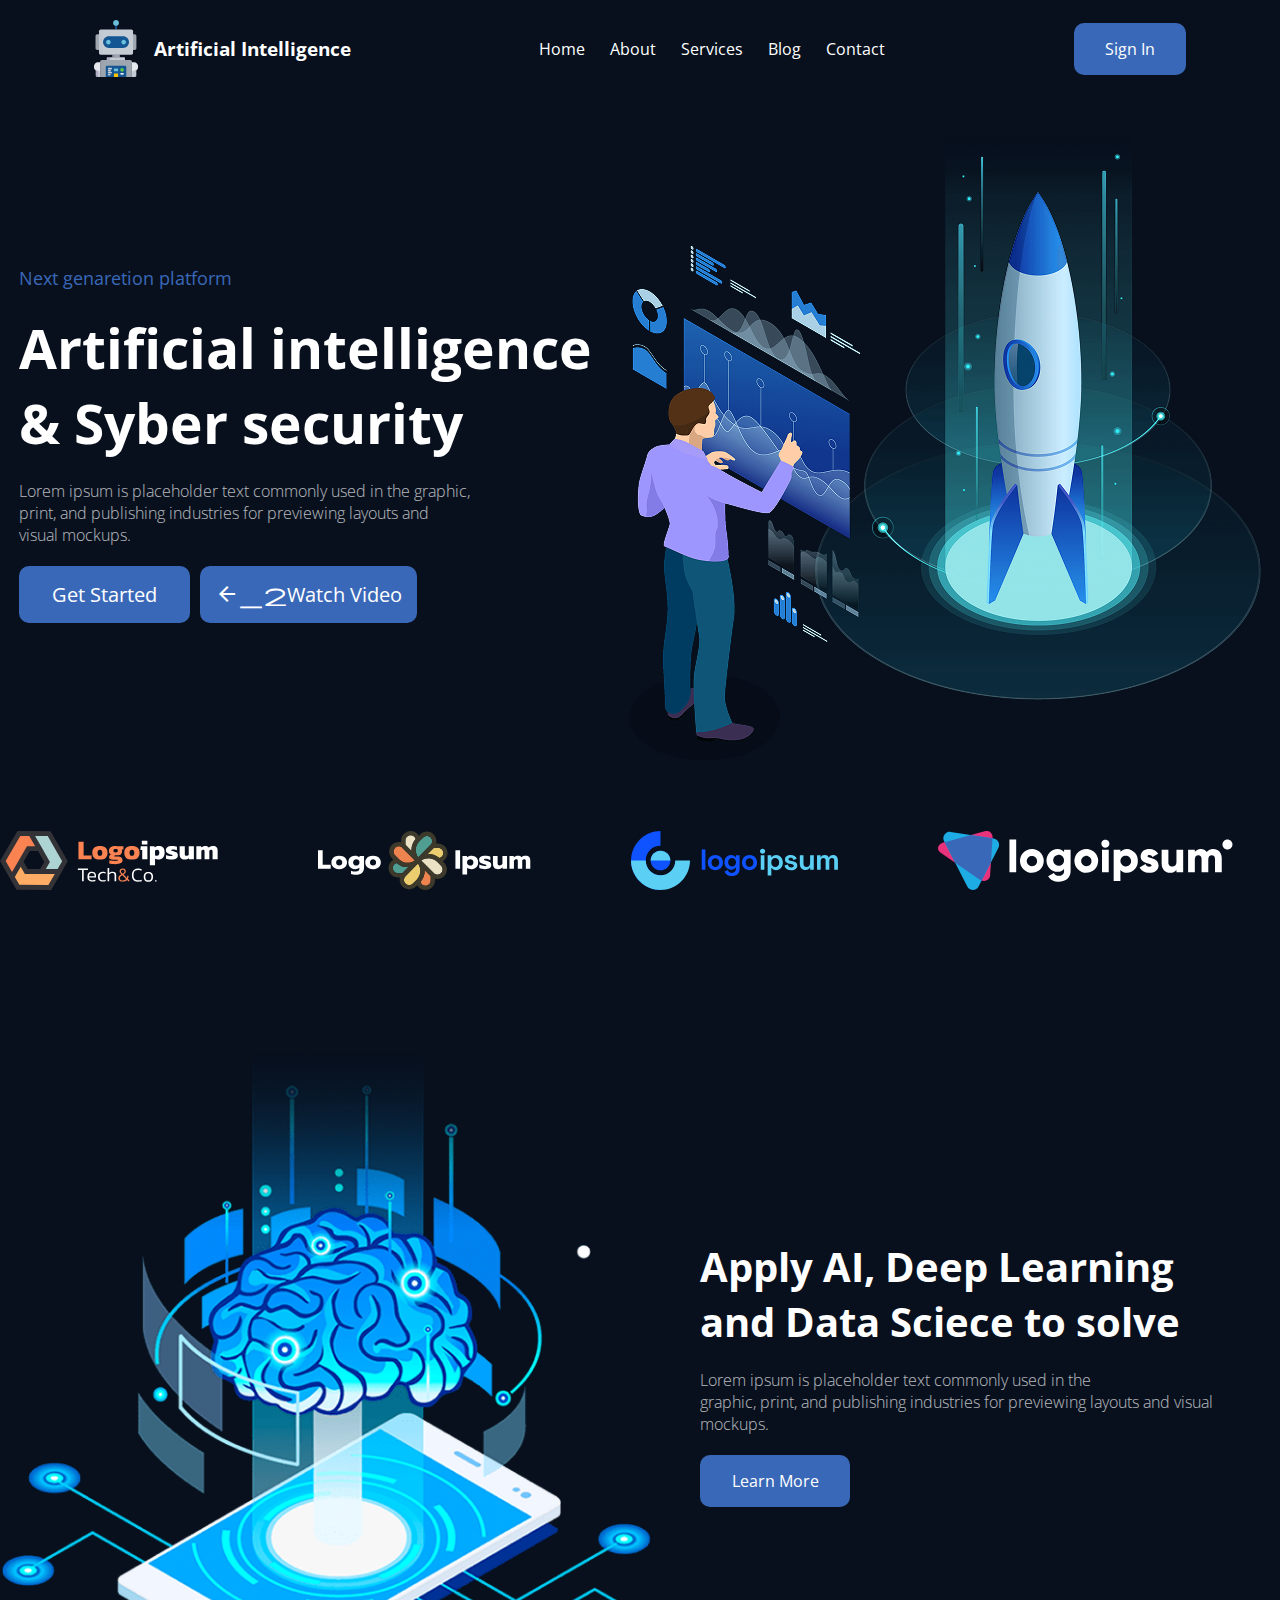
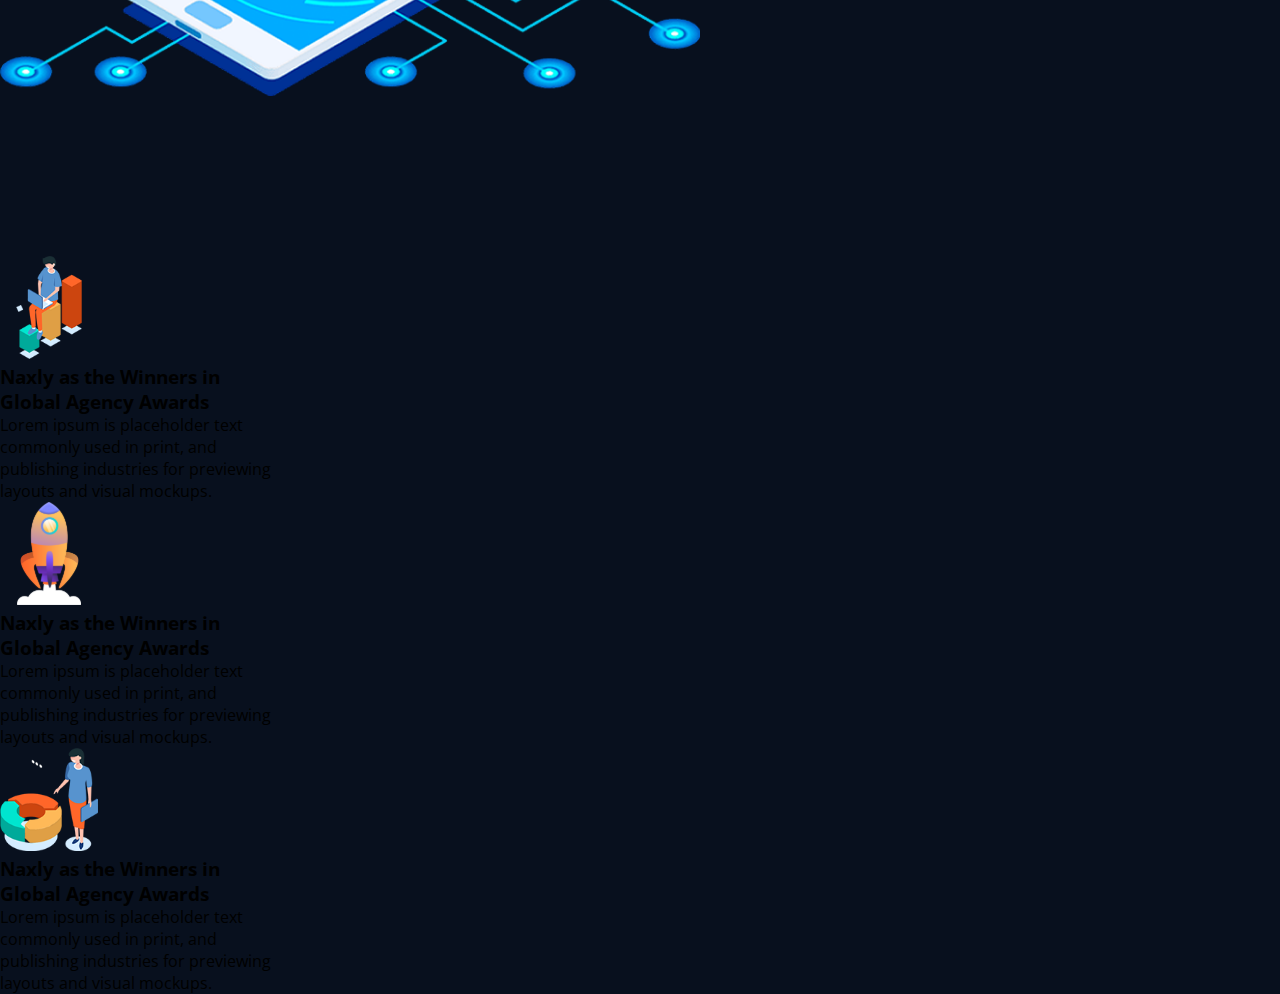
<file: ai.html>
<!DOCTYPE html>
<html lang="en">
  <head>
    <meta charset="UTF-8" />
    <meta name="viewport" content="width=device-width, initial-scale=1.0" />
    <title>Document</title>
    <link rel="stylesheet" href="./ai.css" /> 
    <link rel="stylesheet" href="./ai.css" />
<link rel="stylesheet" href="https://fonts.googleapis.com/css2?family=Material+Symbols+Outlined:opsz,wght,FILL,GRAD@24,400,0,0&icon_names=menu" />
    <link rel="stylesheet" href="https://fonts.googleapis.com/css2?family=Material+Symbols+Outlined:opsz,wght,FILL,GRAD@24,400,0,0&icon_names=arrow_back_2" /> 
  </head>
  <body>
    <header>
      <div class="container">
        <div class="logo">
          <img src="./img/Group 396.svg" alt="" />
          <h3>Artificial Intelligence</h3>
        </div>

        <nav>
          <ul>
            <li>Home</li>
            <li>About</li>
            <li>Services</li>
            <li>Blog</li>
            <li>Contact</li>
          </ul>
        </nav>
        <span class="material-symbols-outlined">menu</span>
        <button>Sign In</button>
      </div>
    </header>

    <div class="section">
        <div class="container">
            <div class="info">
                <p class="p1">Next genaretion platform</p>
                <h1>Artificial intelligence <br> & Syber security</h1>
                <p class="p2">
                    Lorem ipsum is placeholder text commonly used in the graphic, <br> print, and publishing industries for previewing layouts and <br> visual mockups.
                </p>
            <div class="butts">
                <button class="butt-1">Get Started</button>
                <button class="butt-2"><span class="material-symbols-outlined">arrow_back_2</span>Watch Video</button>
            </div>
            </div>
            
            <img src="./img/9 1.png" alt="">
        </div>
    </div>

    <div class="section-2">
        <div class="container">
            <img src="./img/Group 400.svg" alt="">
            <img src="./img/Group 401.svg" alt="">
            <img src="./img/Group 402.svg" alt="">
            <img src="./img/Group 403.svg" alt="">
        </div>
    </div>


    <div class="section-3">
        <div class="container">
            <img src="./img/about 4.png" alt="">

            <div class="info">
                <h1>Apply AI, Deep Learning <br> and Data Sciece to solve</h1>
                <p>Lorem ipsum is placeholder text commonly used in the <br> graphic, print, and publishing industries for previewing layouts and visual mockups.</p>
                <button>Learn More</button>
            </div>
        </div>
    </div>


    <div class="section-4">
        <div class="container">
            <div class="box-1">
                <img src="./img/welcome-3 1-2.svg" alt="">
                <h3>Naxly as the Winners in <br> Global Agency Awards</h3>
                <p>Lorem ipsum is placeholder text <br> commonly used in print, and <br> publishing industries for previewing <br> layouts and visual mockups.

                </p>
            </div>

                        <div class="box-1">

                <img src="./img/welcome-3 1-3.svg" alt="">

                <h3>Naxly as the Winners in <br> Global Agency Awards</h3>
                <p>Lorem ipsum is placeholder text <br> commonly used in print, and <br> publishing industries for previewing <br> layouts and visual mockups.

                </p>
            </div>

                        <div class="box-1">
                <img src="./img/welcome-3 1.svg" alt="">

                <h3>Naxly as the Winners in <br> Global Agency Awards</h3>
                <p>Lorem ipsum is placeholder text <br> commonly used in print, and <br> publishing industries for previewing <br> layouts and visual mockups.

                </p>
            </div>

        </div>
    </div>

  </body>
</html>
</file>
<file: ai.css>
@import url("https://fonts.googleapis.com/css2?family=Open+Sans:ital,wght@0,300..800;1,300..800&display=swap");
* {
  padding: 0;
  margin: 0;
  box-sizing: border-box;
  font-family: "Open Sans", sans-serif;
}

body {
  background-color: rgb(8, 16, 30);
}

header {
  width: 100%;
}
header .container {
  display: flex;
  align-items: center;
  justify-content: space-around;
  max-width: 1300px;
  margin-top: 20px;
}
header .container span {
  color: white;
  display: none;
}
header .container .logo {
  display: flex;
  align-items: center;
  gap: 15px;
  color: white;
}
header .container nav span {
  display: none;
}
header .container nav ul {
  display: flex;
  align-items: center;
  gap: 25px;
  color: white;
  list-style: none;
  font-size: 16px;
}
header .container button {
  border: none;
  background-color: #3a68b8;
  width: 112px;
  height: 52px;
  border-radius: 10px;
  font-size: 16px;
  color: white;
}
@media (max-width: 500px) {
  header .container span {
    display: block;
  }
  header .container button {
    display: none;
  }
  header .container nav {
    display: none;
  }
}

.section {
  width: 100%;
}
@media (width: 500px) {
  .section .container {
    align-items: center;
    display: flex;
    flex-direction: column;
  }
  .section .container .info {
    text-align: center;
  }
  .section .container .info .butts {
    flex-direction: column;
    align-items: center;
  }
  .section .container img {
    width: 300px;
    margin-top: 100px;
  }
}
.section .container {
  display: flex;
  color: white;
  align-items: center;
  margin: 50px auto;
  justify-content: space-around;
  max-width: 1300px;
}
.section .container .info .p1 {
  color: #3a68b8;
  margin-bottom: 20px;
  font-size: 18px;
}
.section .container .info h1 {
  font-size: 55px;
  margin-bottom: 20px;
}
.section .container .info .p2 {
  font-weight: 200;
  opacity: 0.7;
}
.section .container .info .butts {
  margin-top: 20px;
  display: flex;
  gap: 10px;
}
.section .container .info .butts .butt-1 {
  width: 171px;
  height: 57px;
  font-size: 20px;
  background-color: #3a68b8;
  border: none;
  border-radius: 10px;
  color: white;
}
.section .container .info .butts .butt-2 {
  border-radius: 10px;
  display: flex;
  align-items: center;
  width: 217px;
  height: 57px;
  justify-content: center;
  font-size: 20px;
  background-color: #3a68b8;
  border: none;
  color: white;
}

.section-2 {
  width: 100%;
}
.section-2 .container {
  max-width: 1300px;
  margin: auto;
  display: flex;
  gap: 100px;
  margin-top: 70px;
}
@media (max-width: 500px) {
  .section-2 .container {
    display: flex;
    flex-direction: column;
    justify-content: center;
    align-items: center;
  }
  .section-2 .container img {
    width: 300px;
  }
}

.section-3 {
  width: 100%;
}
.section-3 .container {
  color: white;
  display: flex;
  align-items: center;
  max-width: 1300px;
  margin: 160px auto;
}
.section-3 .container img {
  width: 700px;
}
.section-3 .container .info h1 {
  margin-bottom: 20px;
  font-size: 40px;
}
.section-3 .container .info p {
  font-size: 16px;
  font-weight: 300;
  opacity: 0.7;
  margin-bottom: 20px;
}
.section-3 .container .info button {
  width: 150px;
  height: 52px;
  background-color: #3a68b8;
  border: none;
  font-size: 16px;
  color: white;
  border-radius: 10px;
}/*# sourceMappingURL=ai.css.map */
</file>
